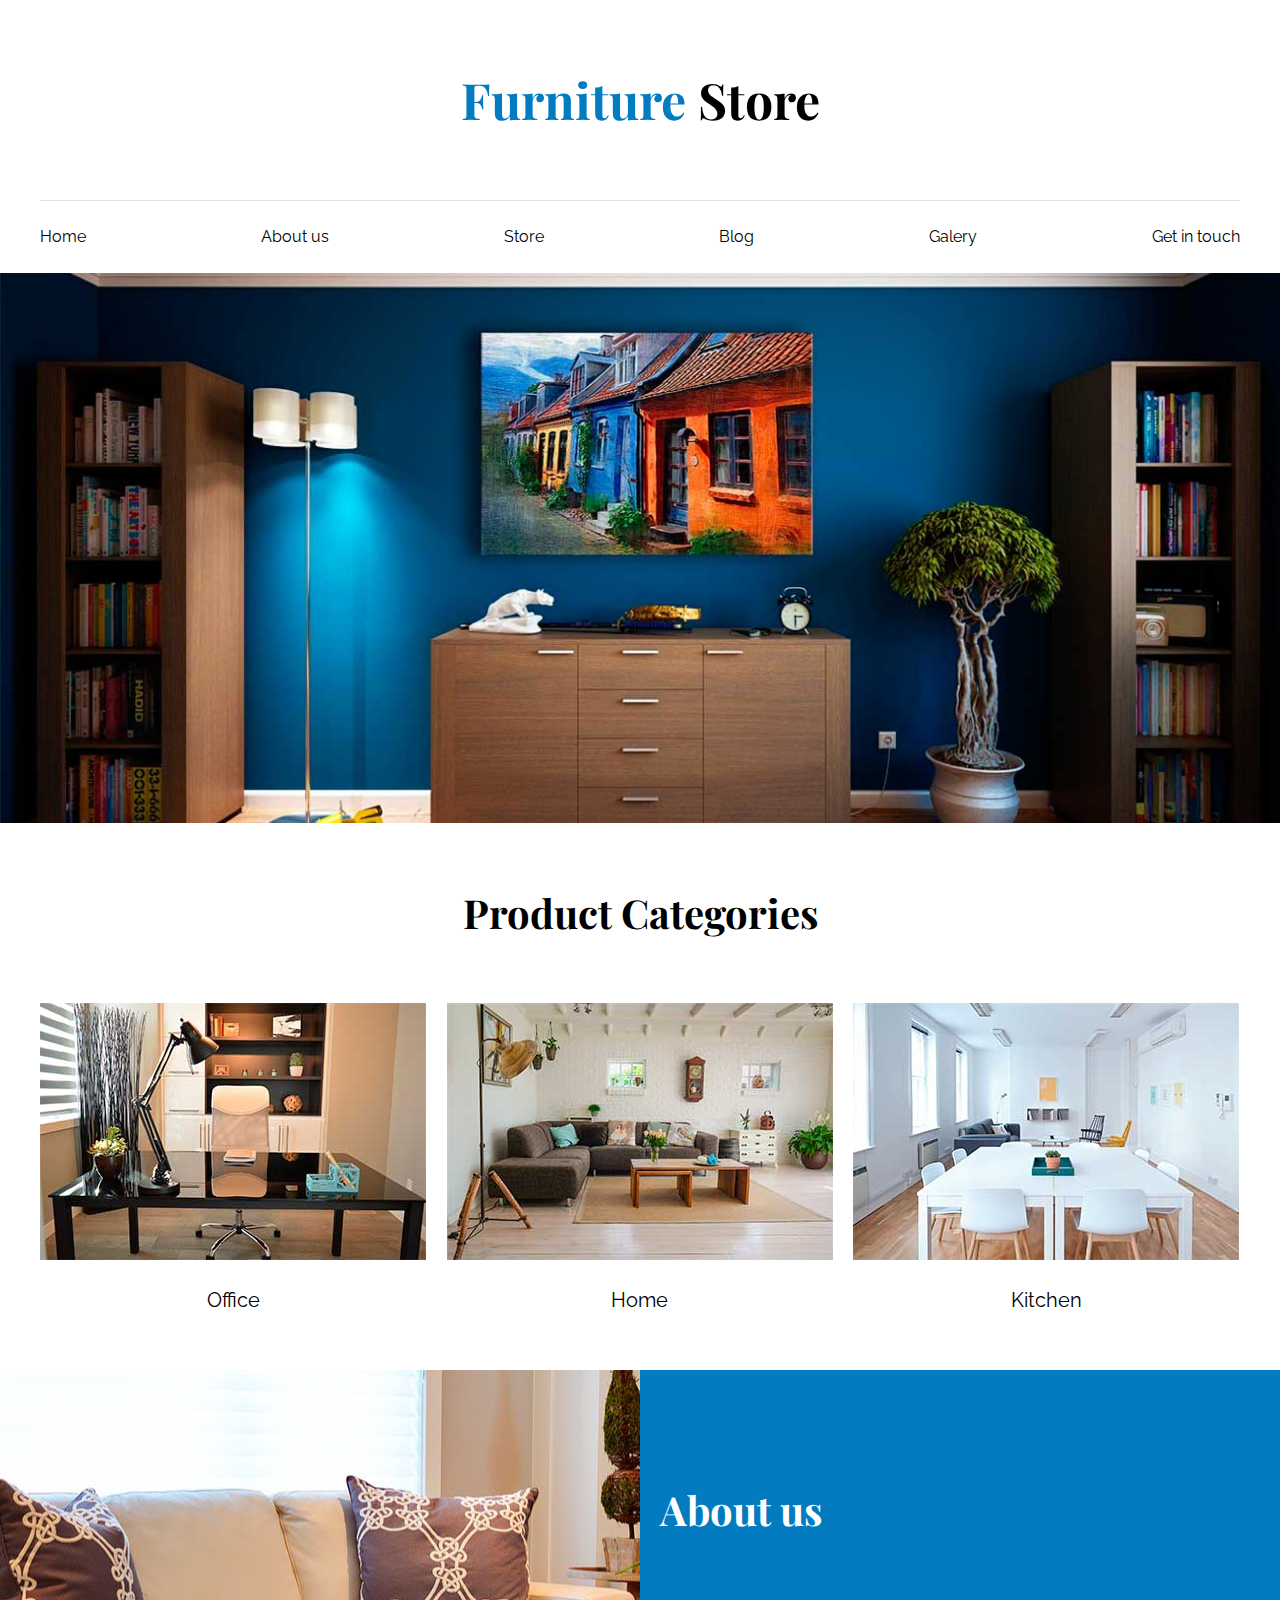
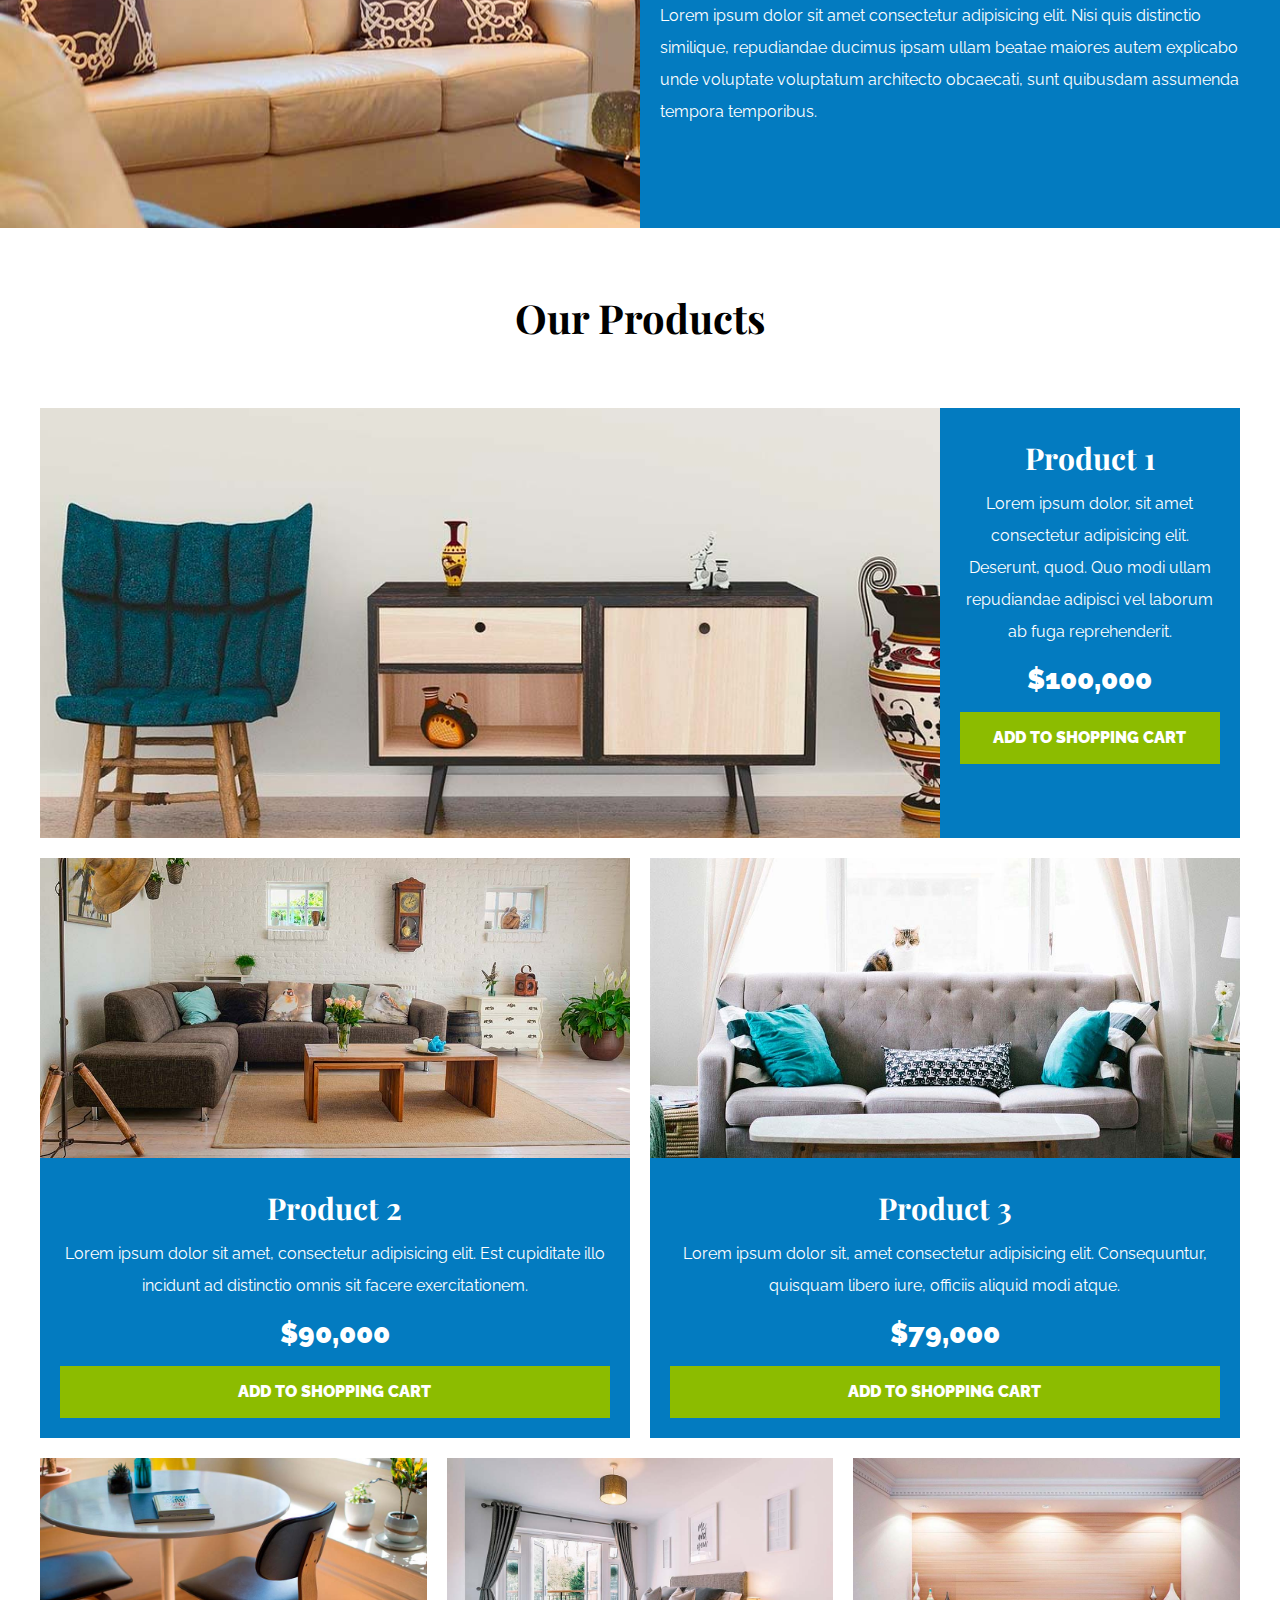
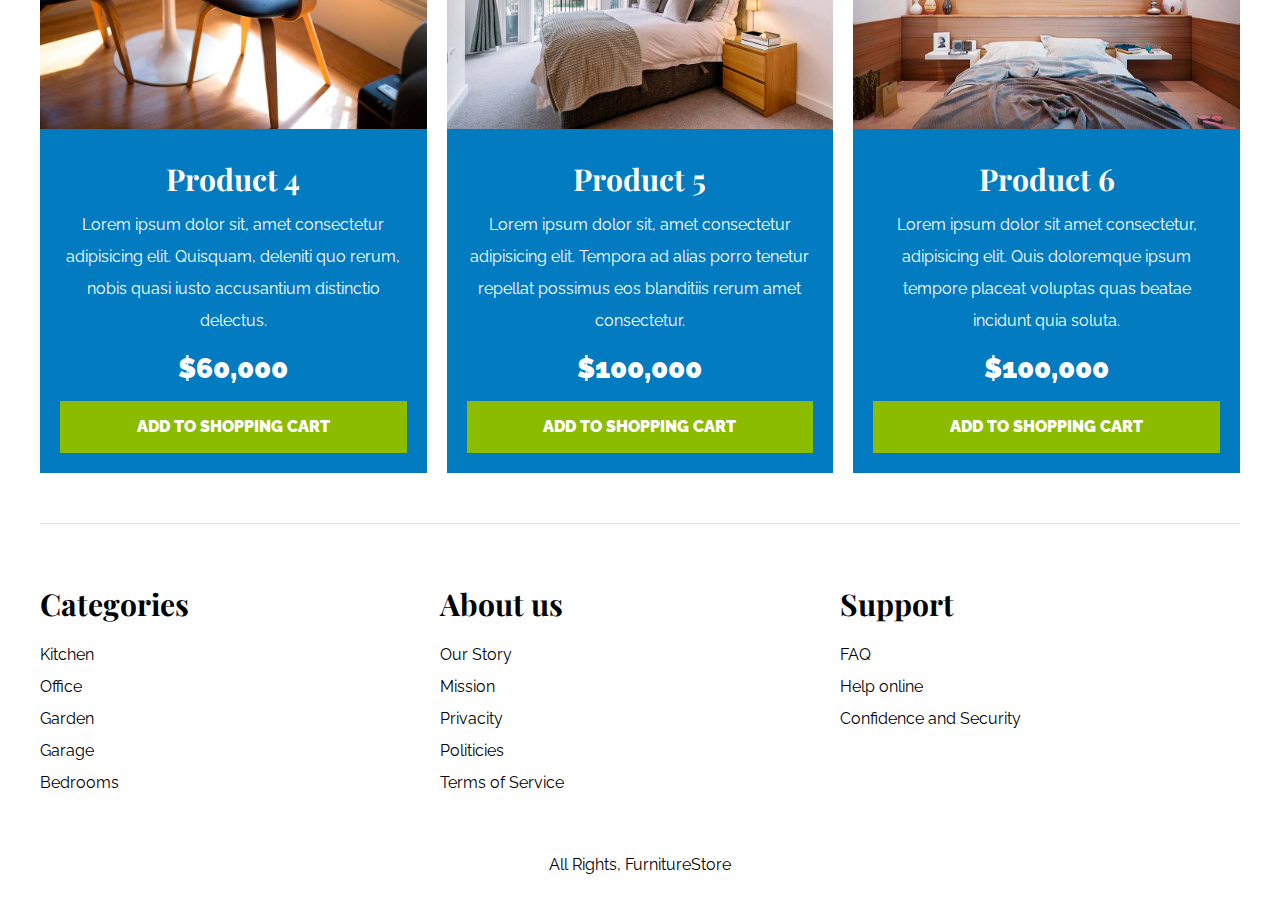
<file: index.html>
<!DOCTYPE html>
<html lang="en">

<head>
    <meta charset="UTF-8" />
    <meta name="viewport" content="width=device-width, initial-scale=1.0" />
    <link rel="preconnect" href="https://fonts.googleapis.com">
    <link rel="preconnect" href="https://fonts.gstatic.com" crossorigin>
    <link
        href="https://fonts.googleapis.com/css2?family=Playfair+Display:ital,wght@0,400..900;1,400..900&family=Raleway:ital,wght@0,100..900;1,100..900&display=swap"
        rel="stylesheet">
    <link rel="stylesheet" href="style.css">
    <title>Furniture Store - Home</title>
</head>

<body>
    <header>
        <h1 class="site-name"><span>Furniture</span> Store</h1>
    </header>

    <div class="container container-main-nav">
        <nav class="main-nav">
            <a class="link" href="index.html">Home</a>
            <a class="link" href="about_us.html">About us</a>
            <a class="link" href="store.html">Store</a>
            <a class="link" href="blog.html">Blog</a>
            <a class="link" href="galery.html">Galery</a>
            <a class="link" href="get_in_touch.html">Get in touch</a>
        </nav>
    </div>

    <div class="hero"></div>

    <section class="container categories">
        <h2 class="text-center">Product Categories</h2>
        <div class="category-list">
            <div class="category">
                <img src="img/category1.jpg" alt="office" />
                <a href="">Office</a>
            </div>
            <div class="category">
                <img src="img/category2.jpg" alt="home" />
                <a href="">Home</a>
            </div>
            <div class="category">
                <img src="img/category3.jpg" alt="kitchen" />
                <a href="">Kitchen</a>
            </div>
        </div>
    </section>

    <section class="about-us">
        <div class="container about-us-grid">
            <div class="about-us-content">
                <h2>About us</h2>
                <p>Lorem ipsum dolor sit amet consectetur adipisicing elit. Nisi quis distinctio similique, repudiandae
                    ducimus ipsam ullam beatae maiores autem explicabo unde voluptate voluptatum architecto obcaecati,
                    sunt quibusdam assumenda tempora temporibus.</p>
            </div>
        </div>
    </section>

    <main class="main-content container">
        <h2 class="text-center">Our Products</h2>
        <div class="products-list">
            <div class="product">
                <img src="img/product1.jpg" alt="product1">
                <div class="product-text">
                    <h3>Product 1</h3>
                    <p>Lorem ipsum dolor, sit amet consectetur adipisicing elit. Deserunt, quod. Quo modi ullam
                        repudiandae adipisci vel laborum ab fuga reprehenderit.</p>
                    <p class="price">$100,000</p>
                    <a class="btn" href="#">Add to Shopping Cart</a>
                </div>
            </div>
            <div class="product">
                <img src="img/product2.jpg" alt="product2">
                <div class="product-text">
                    <h3>Product 2</h3>
                    <p>Lorem ipsum dolor sit amet, consectetur adipisicing elit. Est cupiditate illo incidunt ad
                        distinctio omnis sit facere exercitationem.</p>
                    <p class="price">$90,000</p>
                    <a class="btn" href="#">Add to Shopping Cart</a>
                </div>
            </div>
            <div class="product">
                <img src="img/product3.jpg" alt="product3">
                <div class="product-text">
                    <h3>Product 3</h3>
                    <p>Lorem ipsum dolor sit, amet consectetur adipisicing elit. Consequuntur, quisquam libero iure,
                        officiis aliquid modi atque.</p>
                    <p class="price">$79,000</p>
                    <a class="btn" href="#">Add to Shopping Cart</a>
                </div>
            </div>
            <div class="product">
                <img src="img/product4.jpg" alt="product4">
                <div class="product-text">
                    <h3>Product 4</h3>
                    <p>Lorem ipsum dolor sit, amet consectetur adipisicing elit. Quisquam, deleniti quo rerum, nobis
                        quasi iusto accusantium distinctio delectus.</p>
                    <p class="price">$60,000</p>
                    <a class="btn" href="#">Add to Shopping Cart</a>
                </div>
            </div>
            <div class="product">
                <img src="img/product5.jpg" alt="product4">
                <div class="product-text">
                    <h3>Product 5</h3>
                    <p>Lorem ipsum dolor sit, amet consectetur adipisicing elit. Tempora ad alias porro tenetur repellat
                        possimus eos blanditiis rerum amet consectetur.</p>
                    <p class="price">$100,000</p>
                    <a class="btn" href="#">Add to Shopping Cart</a>
                </div>
            </div>
            <div class="product">
                <img src="img/product6.jpg" alt="product6">
                <div class="product-text">
                    <h3>Product 6</h3>
                    <p>Lorem ipsum dolor sit amet consectetur, adipisicing elit. Quis doloremque ipsum tempore placeat
                        voluptas quas beatae incidunt quia soluta.</p>
                    <p class="price">$100,000</p>
                    <a class="btn" href="#">Add to Shopping Cart</a>
                </div>
            </div>
        </div>
    </main>

    <footer class="site-footer container">
        <div class="grid-footer container">
            <div>
                <h3>Categories</h3>
                <nav class="footer-menu">
                    <a href="#">Kitchen</a>
                    <a href="#">Office</a>
                    <a href="#">Garden</a>
                    <a href="#">Garage</a>
                    <a href="#">Bedrooms</a>
                </nav>
            </div>
            <div>
                <h3>About us</h3>
                <nav class="footer-menu">
                    <a href="#">Our Story</a>
                    <a href="#">Mission</a>
                    <a href="#">Privacity</a>
                    <a href="#">Politicies</a>
                    <a href="#">Terms of Service</a>
                </nav>
            </div>
            <div>
                <h3>Support</h3>
                <nav class="footer-menu">
                    <a href="#">FAQ</a>
                    <a href="#">Help online</a>
                    <a href="#">Confidence and Security</a>
                </nav>
            </div>
        </div>

        <p class="copyright">All Rights, FurnitureStore</p>
    </footer>

</body>

</html>
</file>
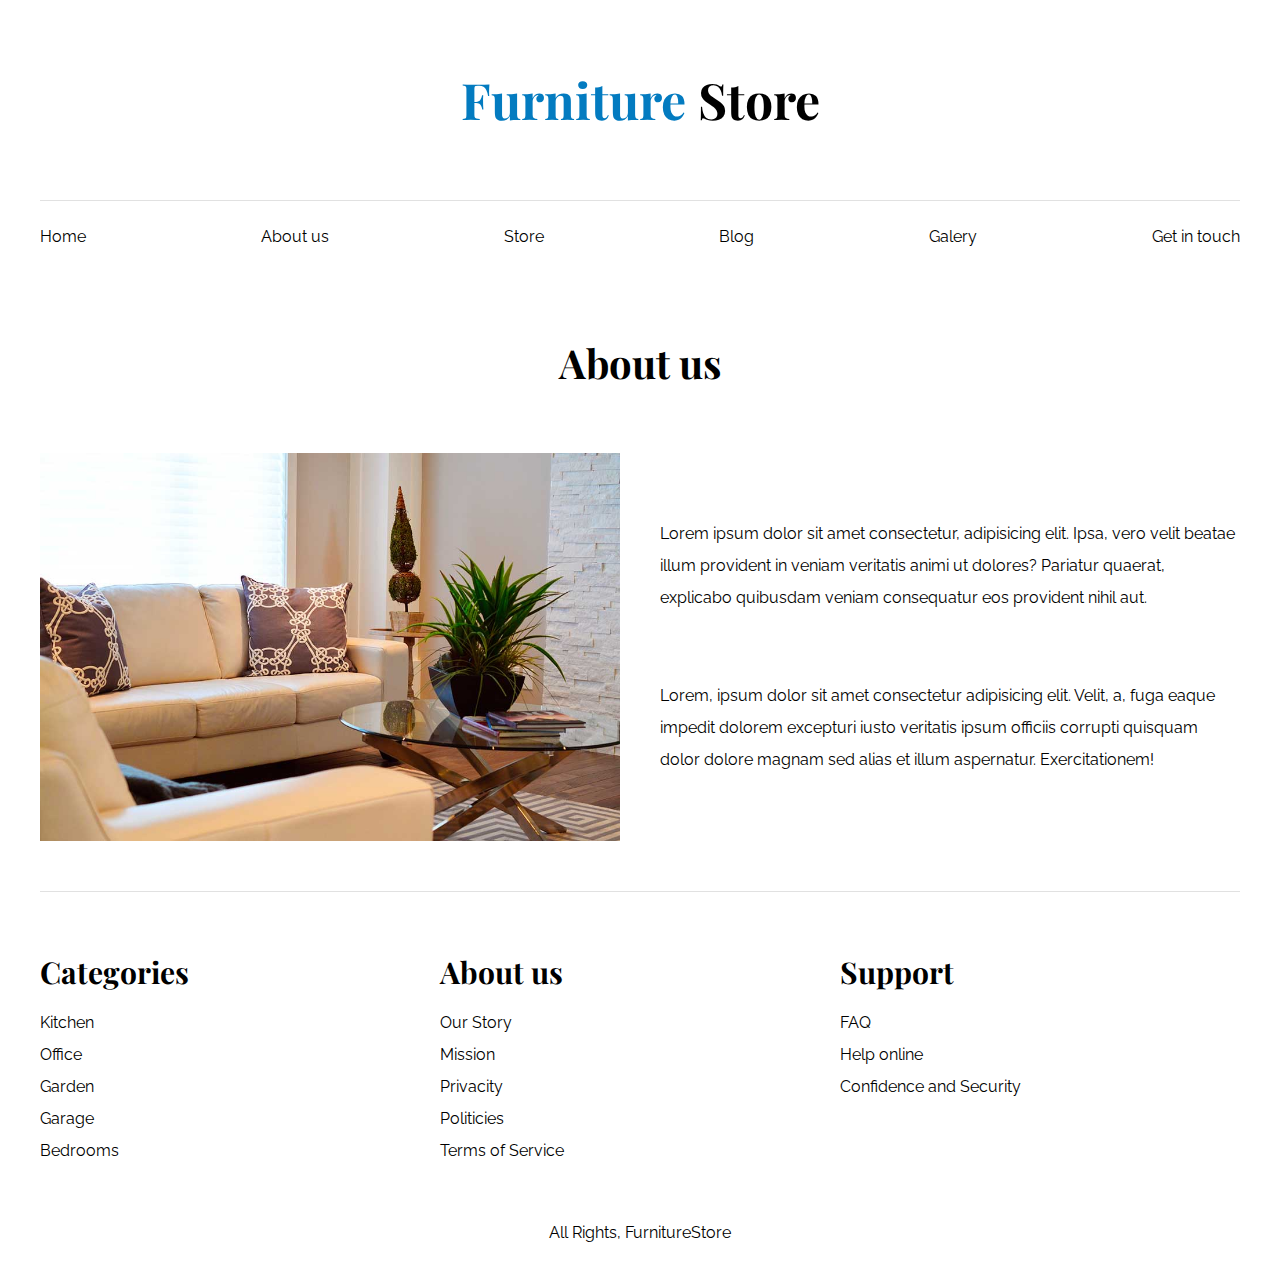
<file: about_us.html>
<!DOCTYPE html>
<html lang="en">

<head>
    <meta charset="UTF-8" />
    <meta name="viewport" content="width=device-width, initial-scale=1.0" />
    <link rel="preconnect" href="https://fonts.googleapis.com">
    <link rel="preconnect" href="https://fonts.gstatic.com" crossorigin>
    <link
        href="https://fonts.googleapis.com/css2?family=Playfair+Display:ital,wght@0,400..900;1,400..900&family=Raleway:ital,wght@0,100..900;1,100..900&display=swap"
        rel="stylesheet">
    <link rel="stylesheet" href="style.css">
    <title>Furniture Store - About Us</title>
</head>

<body>
    <header>
        <h1 class="site-name"><span>Furniture</span> Store</h1>
    </header>

    <div class="container container-main-nav">
        <nav class="main-nav">
            <a class="link" href="index.html">Home</a>
            <a class="link" href="about_us.html">About us</a>
            <a class="link" href="store.html">Store</a>
            <a class="link" href="blog.html">Blog</a>
            <a class="link" href="galery.html">Galery</a>
            <a class="link" href="get_in_touch.html">Get in touch</a>
        </nav>
    </div>

    <main class="main-content container">
        <h2 class="text-center">About us</h2>
        <div class="content-about-us">
            <div class="image">
                <img src="img/about_us.jpg" alt="About us" />
            </div>
            <div class="info-about-us">
                <p>Lorem ipsum dolor sit amet consectetur, adipisicing elit. Ipsa, vero velit beatae illum provident in
                    veniam veritatis animi ut dolores? Pariatur quaerat, explicabo quibusdam veniam consequatur eos
                    provident nihil aut.</p>
                <p>Lorem, ipsum dolor sit amet consectetur adipisicing elit. Velit, a, fuga eaque impedit dolorem
                    excepturi
                    iusto veritatis ipsum officiis corrupti quisquam dolor dolore magnam sed alias et illum aspernatur.
                    Exercitationem!</p>
            </div>
        </div>
    </main>

    <footer class="site-footer container">
        <div class="grid-footer container">
            <div>
                <h3>Categories</h3>
                <nav class="footer-menu">
                    <a href="#">Kitchen</a>
                    <a href="#">Office</a>
                    <a href="#">Garden</a>
                    <a href="#">Garage</a>
                    <a href="#">Bedrooms</a>
                </nav>
            </div>
            <div>
                <h3>About us</h3>
                <nav class="footer-menu">
                    <a href="#">Our Story</a>
                    <a href="#">Mission</a>
                    <a href="#">Privacity</a>
                    <a href="#">Politicies</a>
                    <a href="#">Terms of Service</a>
                </nav>
            </div>
            <div>
                <h3>Support</h3>
                <nav class="footer-menu">
                    <a href="#">FAQ</a>
                    <a href="#">Help online</a>
                    <a href="#">Confidence and Security</a>
                </nav>
            </div>
        </div>

        <p class="copyright">All Rights, FurnitureStore</p>
    </footer>

</body>

</html>
</file>
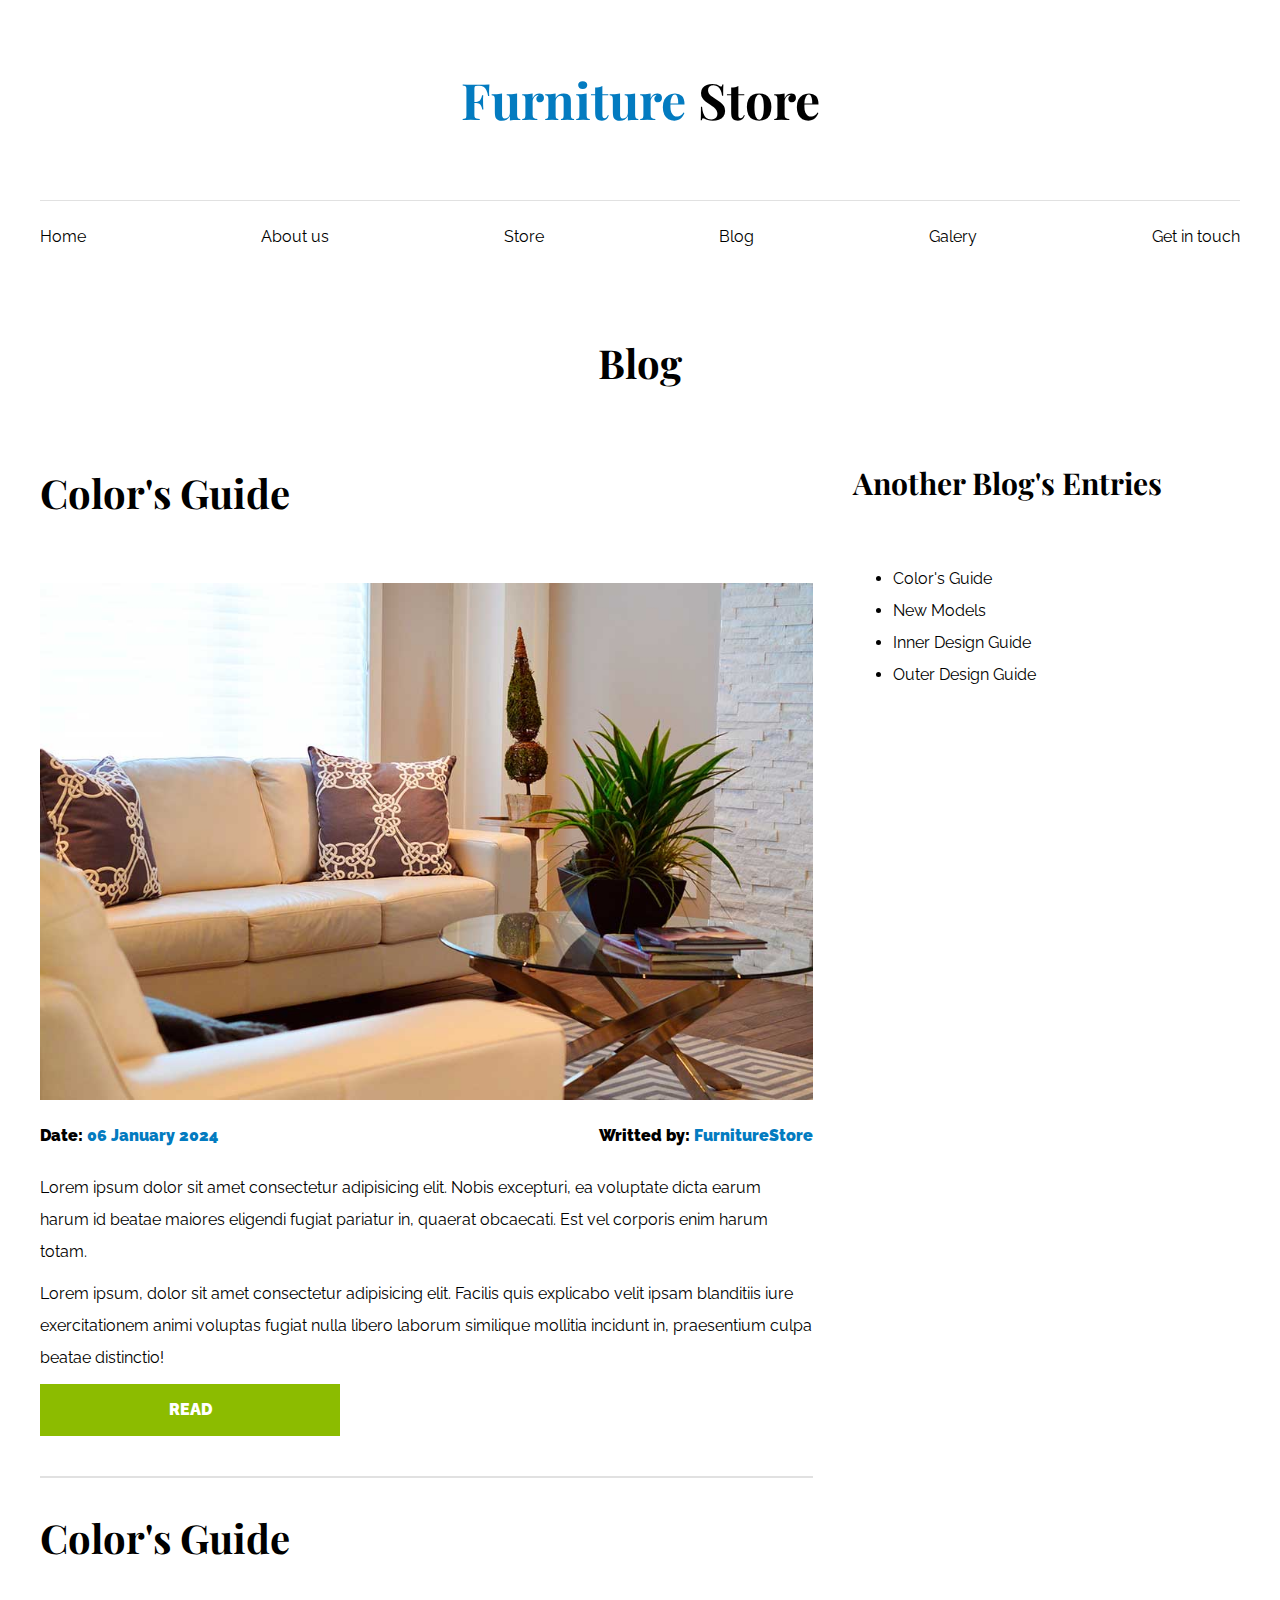
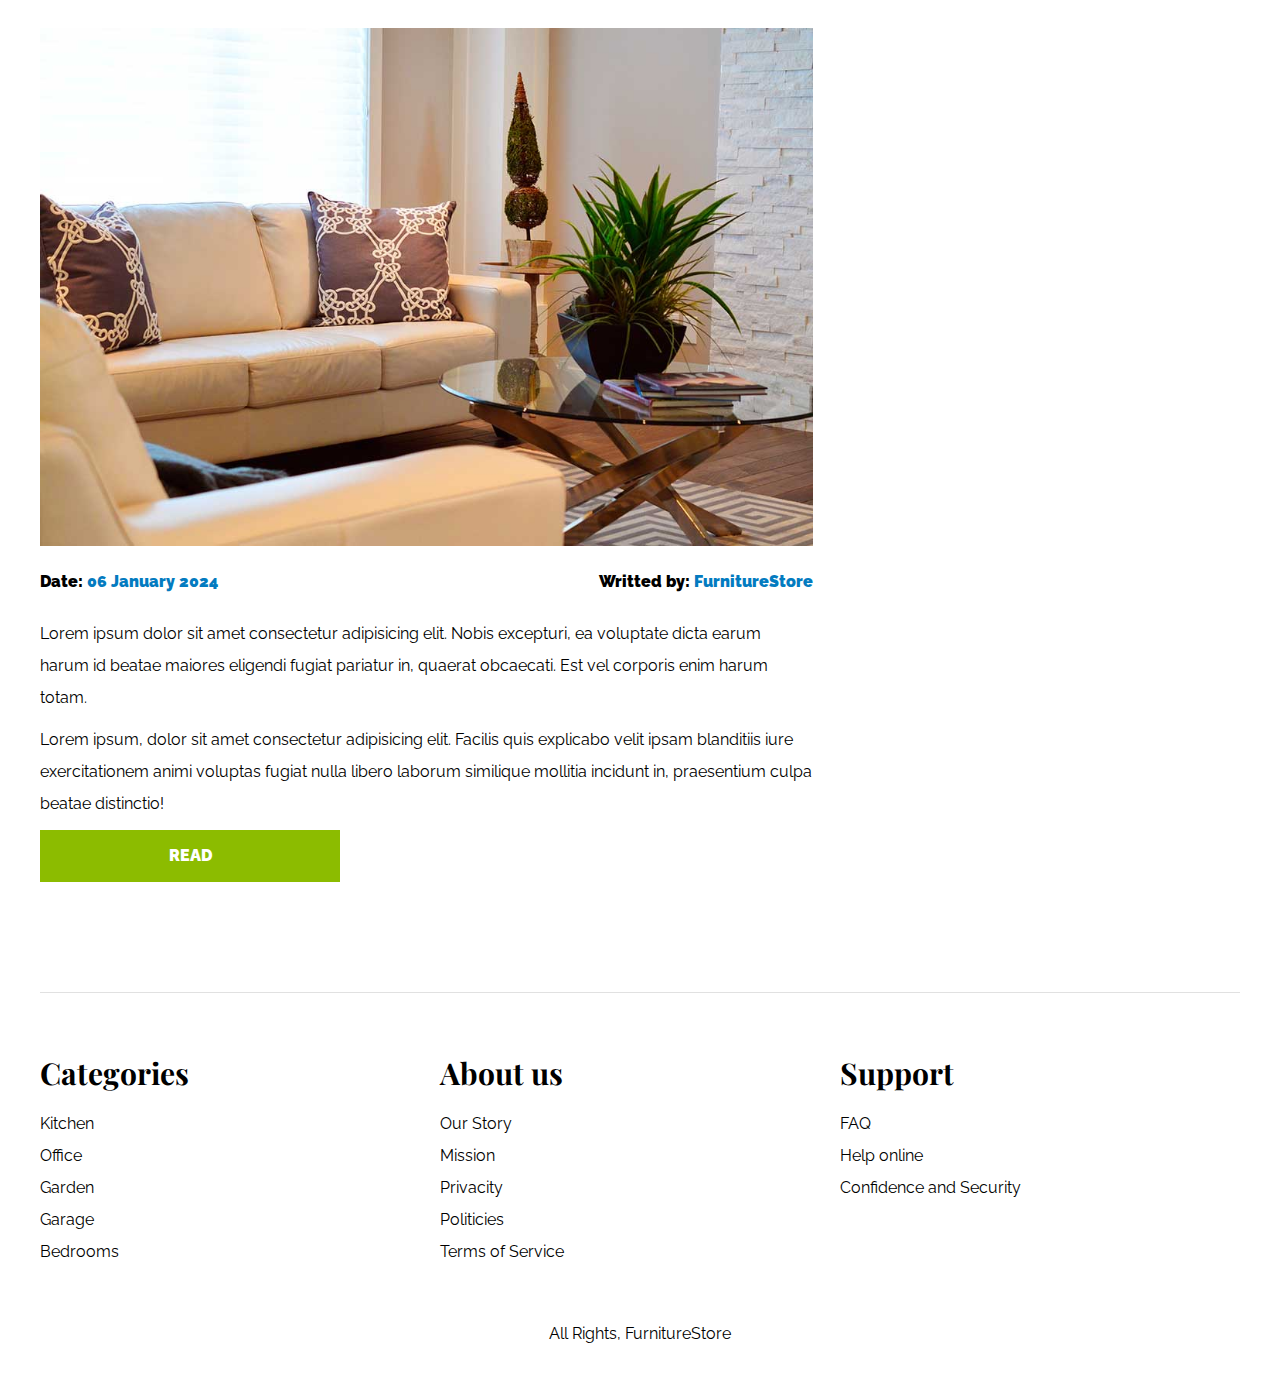
<file: blog.html>
<!DOCTYPE html>
<html lang="en">

<head>
    <meta charset="UTF-8" />
    <meta name="viewport" content="width=device-width, initial-scale=1.0" />
    <link rel="preconnect" href="https://fonts.googleapis.com">
    <link rel="preconnect" href="https://fonts.gstatic.com" crossorigin>
    <link
        href="https://fonts.googleapis.com/css2?family=Playfair+Display:ital,wght@0,400..900;1,400..900&family=Raleway:ital,wght@0,100..900;1,100..900&display=swap"
        rel="stylesheet">
    <link rel="stylesheet" href="style.css">
    <title>Furniture Store - Blog</title>
</head>

<body>
    <header>
        <h1 class="site-name"><span>Furniture</span> Store</h1>
    </header>

    <div class="container container-main-nav">
        <nav class="main-nav">
            <a class="link" href="index.html">Home</a>
            <a class="link" href="about_us.html">About us</a>
            <a class="link" href="store.html">Store</a>
            <a class="link" href="blog.html">Blog</a>
            <a class="link" href="galery.html">Galery</a>
            <a class="link" href="get_in_touch.html">Get in touch</a>
        </nav>
    </div>

    <main class="main-content container">
        <h2 class="text-center">Blog</h2>
        <section class="blog-container">
            <div class="blog">
                <article class="entry">
                    <h2>Color's Guide</h2>
                    <div class="image">
                        <img src="img/about_us.jpg" alt="Blog image" />
                    </div>
                    <div class="meta-entry">
                        <p>Date: <span>06 January 2024</span></p>
                        <p>Writted by: <span>FurnitureStore</span></p>
                    </div>
                    <div class="blog-entry">
                        <p>Lorem ipsum dolor sit amet consectetur adipisicing elit. Nobis excepturi, ea voluptate dicta
                            earum harum id beatae maiores eligendi fugiat pariatur in, quaerat obcaecati. Est vel
                            corporis enim harum totam.</p>
                        <p>Lorem ipsum, dolor sit amet consectetur adipisicing elit. Facilis quis explicabo velit ipsam
                            blanditiis iure exercitationem animi voluptas fugiat nulla libero laborum similique mollitia
                            incidunt in, praesentium culpa beatae distinctio!</p>
                    </div>
                    <a href="entry.html" class="btn text-center max-width-30">Read</a>
                </article>
                <article class="entry">
                    <h2>Color's Guide</h2>
                    <div class="image">
                        <img src="img/about_us.jpg" alt="Blog image" />
                    </div>
                    <div class="meta-entry">
                        <p>Date: <span>06 January 2024</span></p>
                        <p>Writted by: <span>FurnitureStore</span></p>
                    </div>
                    <div class="blog-entry">
                        <p>Lorem ipsum dolor sit amet consectetur adipisicing elit. Nobis excepturi, ea voluptate dicta
                            earum harum id beatae maiores eligendi fugiat pariatur in, quaerat obcaecati. Est vel
                            corporis enim harum totam.</p>
                        <p>Lorem ipsum, dolor sit amet consectetur adipisicing elit. Facilis quis explicabo velit ipsam
                            blanditiis iure exercitationem animi voluptas fugiat nulla libero laborum similique mollitia
                            incidunt in, praesentium culpa beatae distinctio!</p>
                    </div>
                    <a href="entry.html" class="btn text-center max-width-30">Read</a>
                </article>
            </div>

            <aside>
                <h3>Another Blog's Entries</h3>
                <ul>
                    <li><a href="entry.html">Color's Guide</a></li>
                    <li><a href="entry.html">New Models</a></li>
                    <li><a href="entry.html">Inner Design Guide</a></li>
                    <li><a href="entry.html">Outer Design Guide</a></li>
                </ul>
            </aside>
        </section>
    </main>

    <footer class="site-footer container">
        <div class="grid-footer container">
            <div>
                <h3>Categories</h3>
                <nav class="footer-menu">
                    <a href="#">Kitchen</a>
                    <a href="#">Office</a>
                    <a href="#">Garden</a>
                    <a href="#">Garage</a>
                    <a href="#">Bedrooms</a>
                </nav>
            </div>
            <div>
                <h3>About us</h3>
                <nav class="footer-menu">
                    <a href="#">Our Story</a>
                    <a href="#">Mission</a>
                    <a href="#">Privacity</a>
                    <a href="#">Politicies</a>
                    <a href="#">Terms of Service</a>
                </nav>
            </div>
            <div>
                <h3>Support</h3>
                <nav class="footer-menu">
                    <a href="#">FAQ</a>
                    <a href="#">Help online</a>
                    <a href="#">Confidence and Security</a>
                </nav>
            </div>
        </div>

        <p class="copyright">All Rights, FurnitureStore</p>
    </footer>

</body>

</html>
</file>
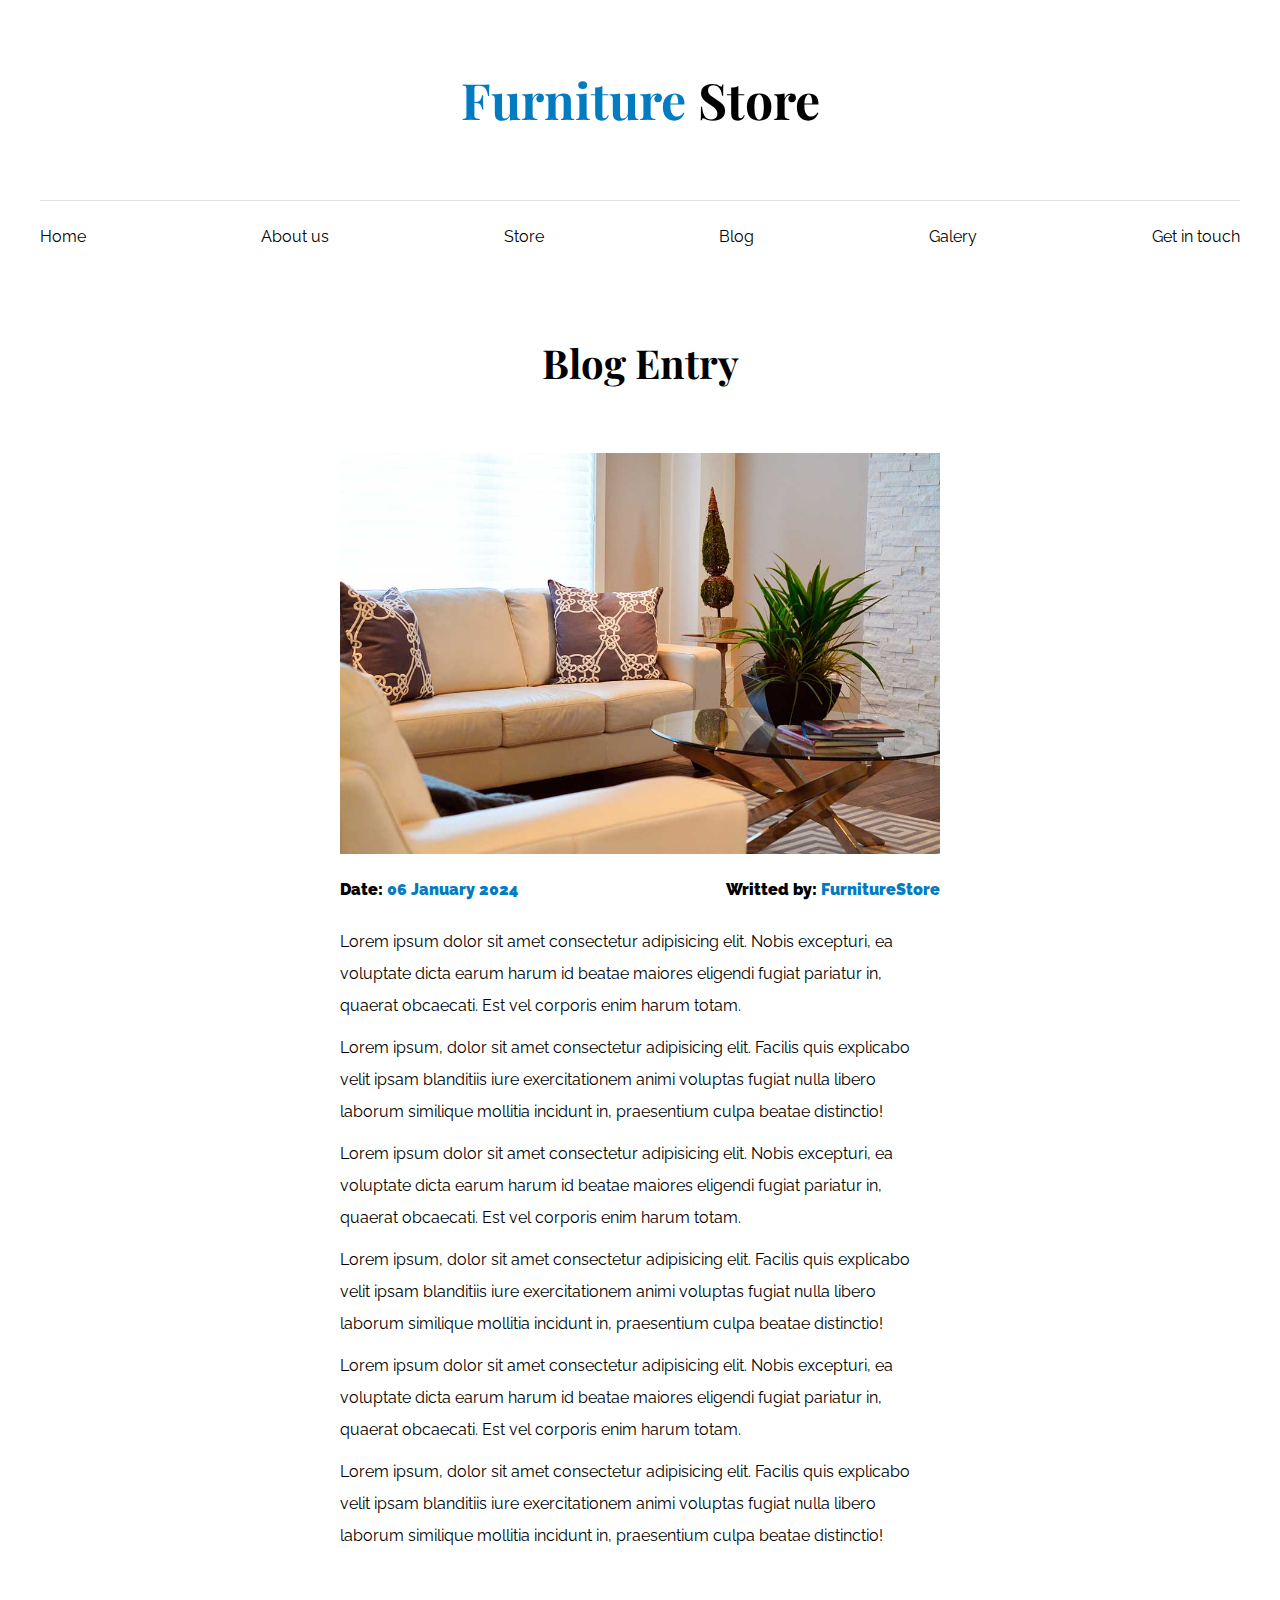
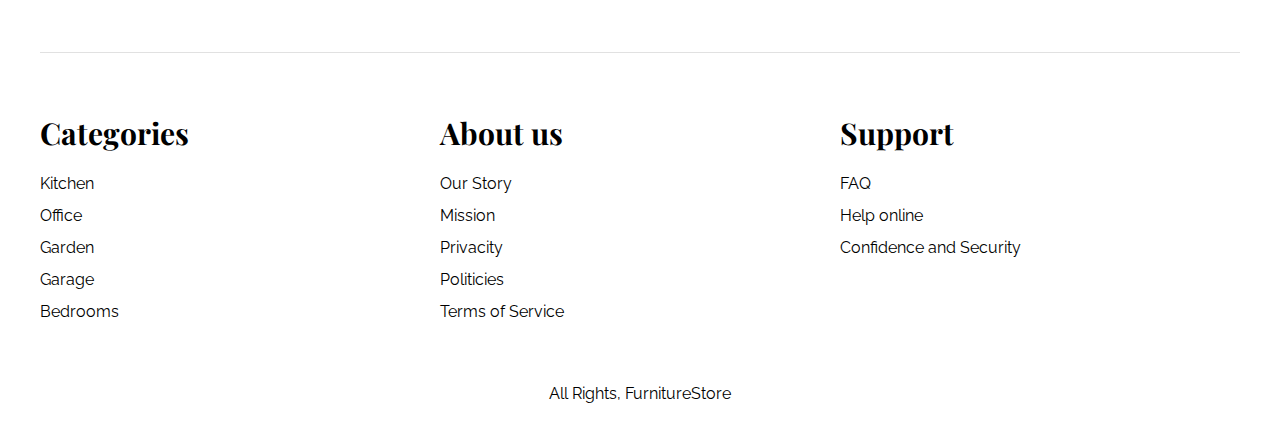
<file: entry.html>
<!DOCTYPE html>
<html lang="en">

<head>
    <meta charset="UTF-8" />
    <meta name="viewport" content="width=device-width, initial-scale=1.0" />
    <link rel="preconnect" href="https://fonts.googleapis.com">
    <link rel="preconnect" href="https://fonts.gstatic.com" crossorigin>
    <link
        href="https://fonts.googleapis.com/css2?family=Playfair+Display:ital,wght@0,400..900;1,400..900&family=Raleway:ital,wght@0,100..900;1,100..900&display=swap"
        rel="stylesheet">
    <link rel="stylesheet" href="style.css">
    <title>Furniture Store - Blog Entry</title>
</head>

<body>
    <header>
        <h1 class="site-name"><span>Furniture</span> Store</h1>
    </header>

    <div class="container container-main-nav">
        <nav class="main-nav">
            <a class="link" href="index.html">Home</a>
            <a class="link" href="about_us.html">About us</a>
            <a class="link" href="store.html">Store</a>
            <a class="link" href="blog.html">Blog</a>
            <a class="link" href="galery.html">Galery</a>
            <a class="link" href="get_in_touch.html">Get in touch</a>
        </nav>
    </div>

    <main class="main-content container">
        <h2 class="text-center">Blog Entry</h2>
        <article class="entry entry-blog-content">
            <div class="image">
                <img src="img/about_us.jpg" alt="Blog image" />
            </div>
            <div class="meta-entry">
                <p>Date: <span>06 January 2024</span></p>
                <p>Writted by: <span>FurnitureStore</span></p>
            </div>
            <div class="blog-entry">
                <p>Lorem ipsum dolor sit amet consectetur adipisicing elit. Nobis excepturi, ea voluptate dicta
                    earum harum id beatae maiores eligendi fugiat pariatur in, quaerat obcaecati. Est vel
                    corporis enim harum totam.</p>
                <p>Lorem ipsum, dolor sit amet consectetur adipisicing elit. Facilis quis explicabo velit ipsam
                    blanditiis iure exercitationem animi voluptas fugiat nulla libero laborum similique mollitia
                    incidunt in, praesentium culpa beatae distinctio!</p>
                <p>Lorem ipsum dolor sit amet consectetur adipisicing elit. Nobis excepturi, ea voluptate dicta
                    earum harum id beatae maiores eligendi fugiat pariatur in, quaerat obcaecati. Est vel
                    corporis enim harum totam.</p>
                <p>Lorem ipsum, dolor sit amet consectetur adipisicing elit. Facilis quis explicabo velit ipsam
                    blanditiis iure exercitationem animi voluptas fugiat nulla libero laborum similique mollitia
                    incidunt in, praesentium culpa beatae distinctio!</p>
                <p>Lorem ipsum dolor sit amet consectetur adipisicing elit. Nobis excepturi, ea voluptate dicta
                    earum harum id beatae maiores eligendi fugiat pariatur in, quaerat obcaecati. Est vel
                    corporis enim harum totam.</p>
                <p>Lorem ipsum, dolor sit amet consectetur adipisicing elit. Facilis quis explicabo velit ipsam
                    blanditiis iure exercitationem animi voluptas fugiat nulla libero laborum similique mollitia
                    incidunt in, praesentium culpa beatae distinctio!</p>
            </div>
        </article>
    </main>

    <footer class="site-footer container">
        <div class="grid-footer container">
            <div>
                <h3>Categories</h3>
                <nav class="footer-menu">
                    <a href="#">Kitchen</a>
                    <a href="#">Office</a>
                    <a href="#">Garden</a>
                    <a href="#">Garage</a>
                    <a href="#">Bedrooms</a>
                </nav>
            </div>
            <div>
                <h3>About us</h3>
                <nav class="footer-menu">
                    <a href="#">Our Story</a>
                    <a href="#">Mission</a>
                    <a href="#">Privacity</a>
                    <a href="#">Politicies</a>
                    <a href="#">Terms of Service</a>
                </nav>
            </div>
            <div>
                <h3>Support</h3>
                <nav class="footer-menu">
                    <a href="#">FAQ</a>
                    <a href="#">Help online</a>
                    <a href="#">Confidence and Security</a>
                </nav>
            </div>
        </div>

        <p class="copyright">All Rights, FurnitureStore</p>
    </footer>

</body>

</html>
</file>
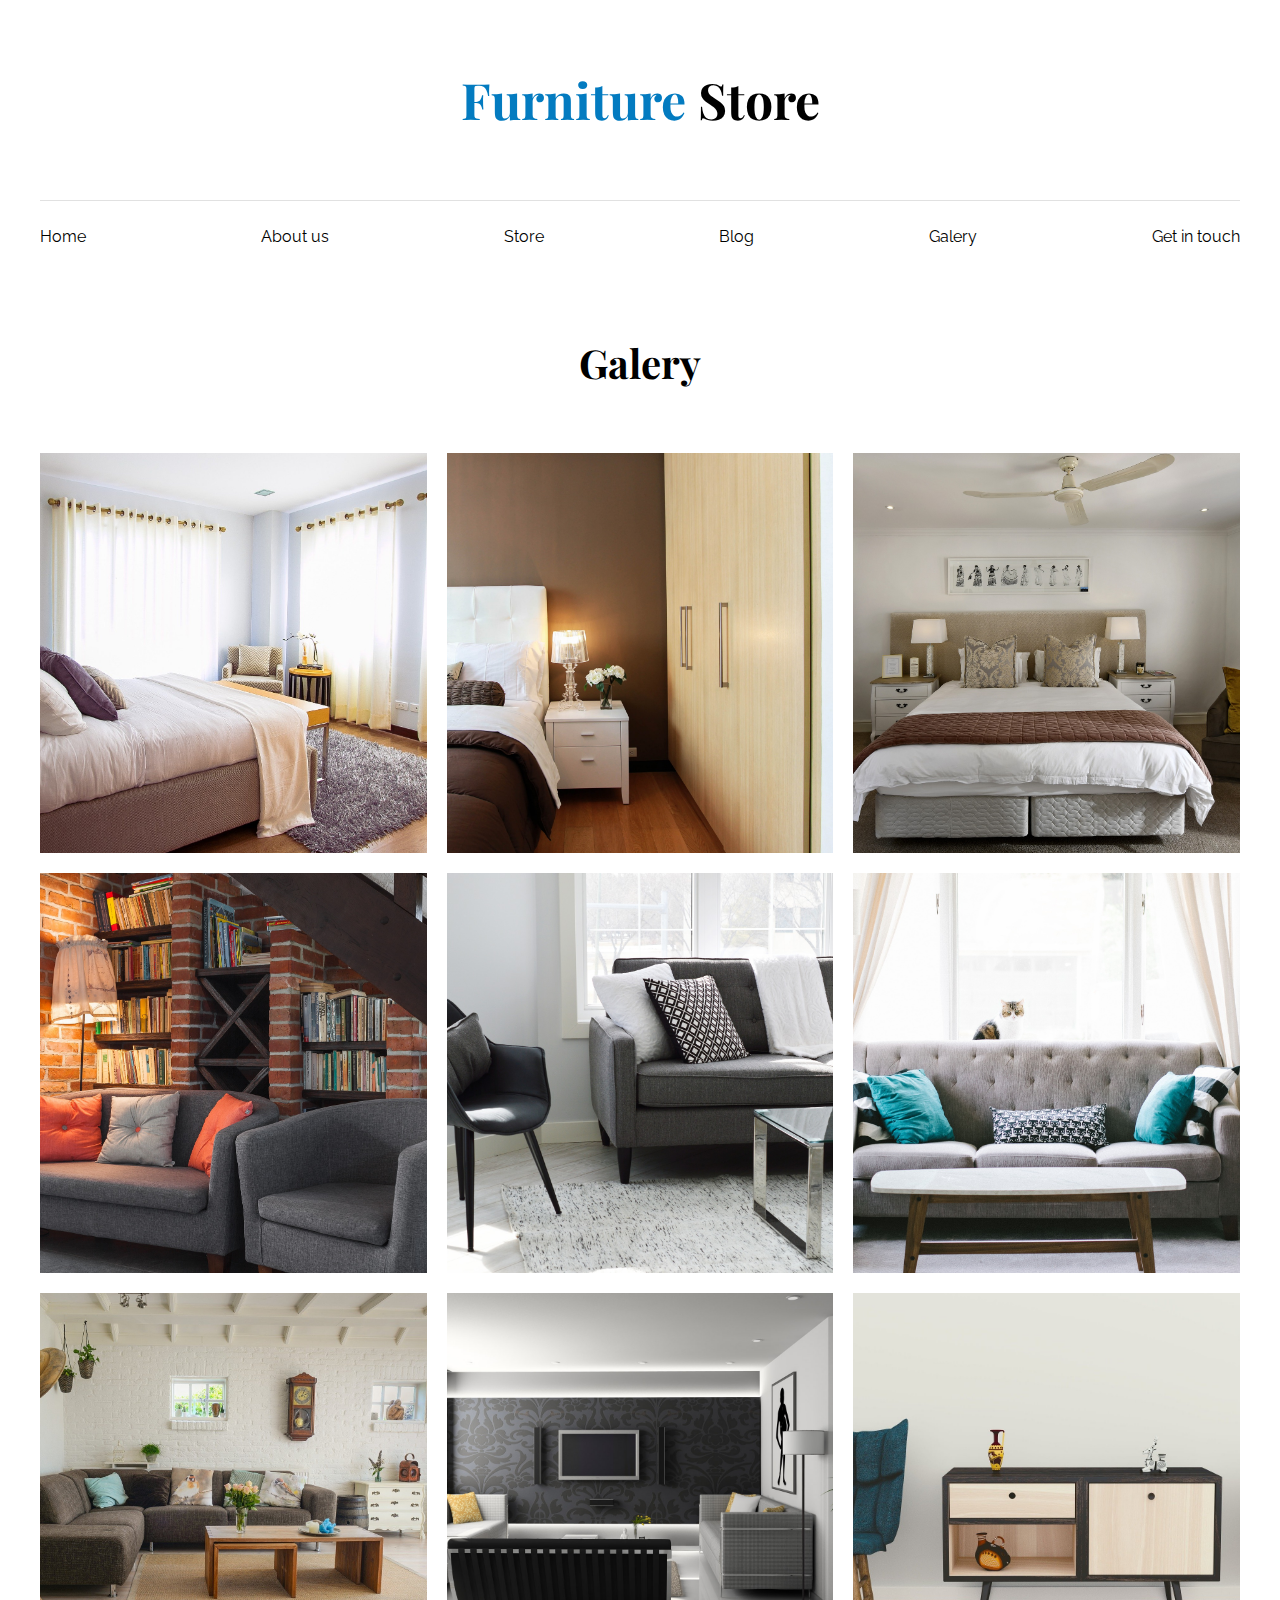
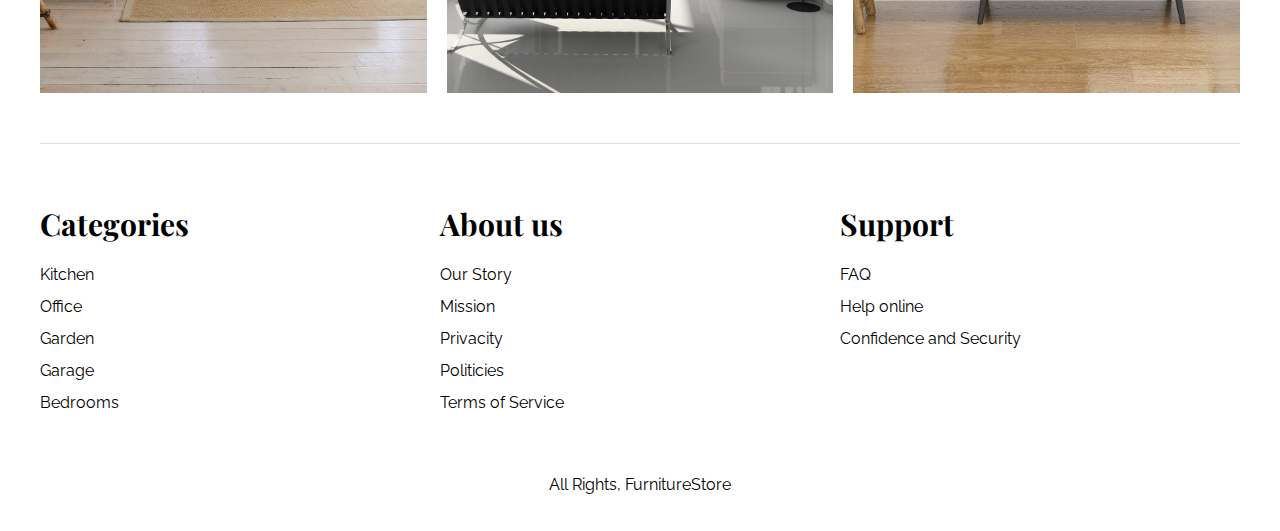
<file: galery.html>
<!DOCTYPE html>
<html lang="en">

<head>
    <meta charset="UTF-8" />
    <meta name="viewport" content="width=device-width, initial-scale=1.0" />
    <link rel="preconnect" href="https://fonts.googleapis.com">
    <link rel="preconnect" href="https://fonts.gstatic.com" crossorigin>
    <link
        href="https://fonts.googleapis.com/css2?family=Playfair+Display:ital,wght@0,400..900;1,400..900&family=Raleway:ital,wght@0,100..900;1,100..900&display=swap"
        rel="stylesheet">
    <link rel="stylesheet" href="style.css">
    <title>Furniture Store - Galery</title>
</head>

<body>
    <header>
        <h1 class="site-name"><span>Furniture</span> Store</h1>
    </header>

    <div class="container container-main-nav">
        <nav class="main-nav">
            <a class="link" href="index.html">Home</a>
            <a class="link" href="about_us.html">About us</a>
            <a class="link" href="store.html">Store</a>
            <a class="link" href="blog.html">Blog</a>
            <a class="link" href="galery.html">Galery</a>
            <a class="link" href="get_in_touch.html">Get in touch</a>
        </nav>
    </div>

    <main class="main-content container">
        <h2 class="text-center">Galery</h2>

        <ul class="galery">
            <li>
                <a href="img/galery1.jpg">
                    <img src="img/galery1.jpg" alt="galery1">
                </a>
            </li>
            <li>
                <a href="img/galery2.jpg">
                    <img src="img/galery2.jpg" alt="galery2">
                </a>
            </li>
            <li>
                <a href="img/galery3.jpg">
                    <img src="img/galery3.jpg" alt="galery3">
                </a>
            </li>
            <li>
                <a href="img/galery4.jpg">
                    <img src="img/galery4.jpg" alt="galery4">
                </a>
            </li>
            <li>
                <a href="img/galery5.jpg">
                    <img src="img/galery5.jpg" alt="galery5">
                </a>
            </li>
            <li>
                <a href="img/galery6.jpg">
                    <img src="img/galery6.jpg" alt="galery6">
                </a>
            </li>
            <li>
                <a href="img/galery7.jpg">
                    <img src="img/galery7.jpg" alt="galery7">
                </a>
            </li>
            <li>
                <a href="img/galery8.jpg">
                    <img src="img/galery8.jpg" alt="galery8">
                </a>
            </li>
            <li>
                <a href="img/galery9.jpg">
                    <img src="img/galery9.jpg" alt="galery9">
                </a>
            </li>
        </ul>
    </main>

    <footer class="site-footer container">
        <div class="grid-footer container">
            <div>
                <h3>Categories</h3>
                <nav class="footer-menu">
                    <a href="#">Kitchen</a>
                    <a href="#">Office</a>
                    <a href="#">Garden</a>
                    <a href="#">Garage</a>
                    <a href="#">Bedrooms</a>
                </nav>
            </div>
            <div>
                <h3>About us</h3>
                <nav class="footer-menu">
                    <a href="#">Our Story</a>
                    <a href="#">Mission</a>
                    <a href="#">Privacity</a>
                    <a href="#">Politicies</a>
                    <a href="#">Terms of Service</a>
                </nav>
            </div>
            <div>
                <h3>Support</h3>
                <nav class="footer-menu">
                    <a href="#">FAQ</a>
                    <a href="#">Help online</a>
                    <a href="#">Confidence and Security</a>
                </nav>
            </div>
        </div>

        <p class="copyright">All Rights, FurnitureStore</p>
    </footer>

</body>

</html>
</file>
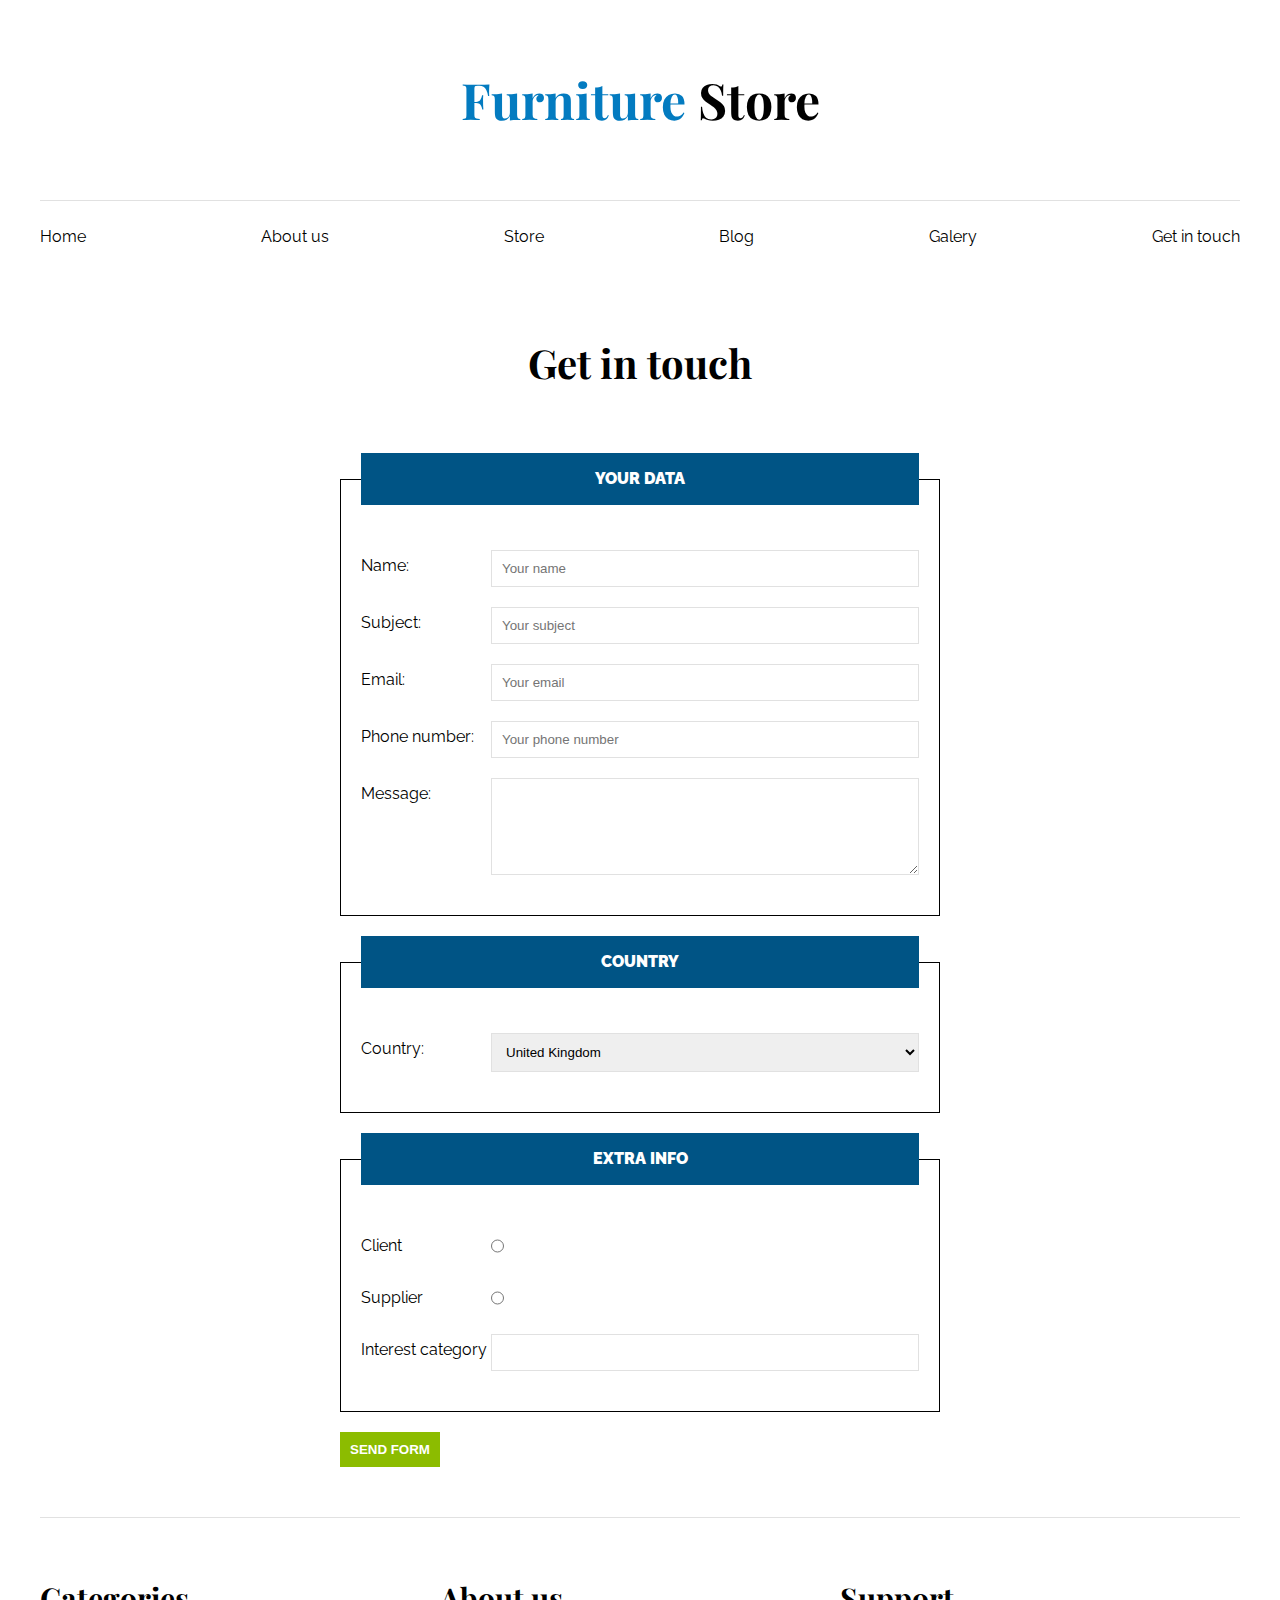
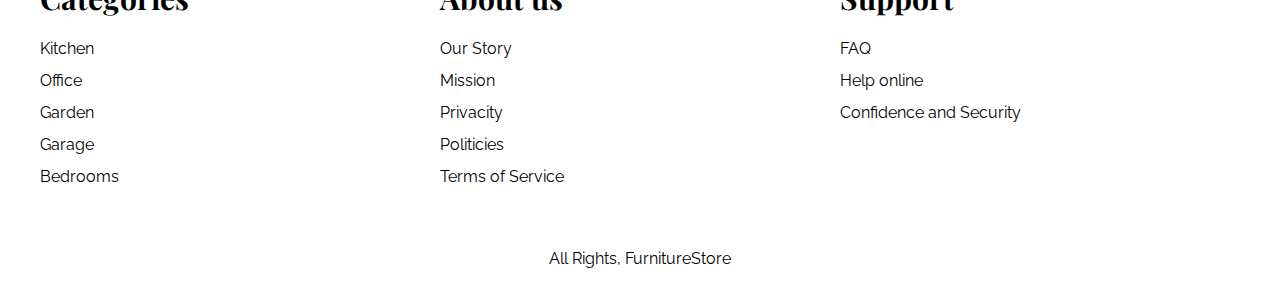
<file: get_in_touch.html>
<!DOCTYPE html>
<html lang="en">

<head>
    <meta charset="UTF-8" />
    <meta name="viewport" content="width=device-width, initial-scale=1.0" />
    <link rel="preconnect" href="https://fonts.googleapis.com" />
    <link rel="preconnect" href="https://fonts.gstatic.com" crossorigin />
    <link
        href="https://fonts.googleapis.com/css2?family=Playfair+Display:ital,wght@0,400..900;1,400..900&family=Raleway:ital,wght@0,100..900;1,100..900&display=swap"
        rel="stylesheet" />
    <link rel="stylesheet" href="style.css" />
    <title>Furniture Store - Get in touch</title>
</head>

<body>
    <header>
        <h1 class="site-name"><span>Furniture</span> Store</h1>
    </header>

    <div class="container container-main-nav">
        <nav class="main-nav">
            <a class="link" href="index.html">Home</a>
            <a class="link" href="about_us.html">About us</a>
            <a class="link" href="store.html">Store</a>
            <a class="link" href="blog.html">Blog</a>
            <a class="link" href="galery.html">Galery</a>
            <a class="link" href="get_in_touch.html">Get in touch</a>
        </nav>
    </div>

    <main class="main-content container">
        <h2 class="text-center">Get in touch</h2>

        <form class="form">
            <fieldset>
                <legend>Your data</legend>

                <div class="field">
                    <label for="name">Name:</label>
                    <input id="name" type="text" placeholder="Your name" required />
                </div>

                <div class="field">
                    <label for="subject">Subject:</label>
                    <input id="subject" type="text" placeholder="Your subject" required />
                </div>

                <div class="field">
                    <label for="email">Email:</label>
                    <input id="email" type="email" placeholder="Your email" required />
                </div>

                <div class="field">
                    <label for="tel">Phone number:</label>
                    <input id="tel" type="tel" placeholder="Your phone number" required />
                </div>

                <div class="field">
                    <label for="message">Message:</label>
                    <textarea id="message" cols="10" rows="5"></textarea>
                </div>

            </fieldset>

            <fieldset>
                <legend>Country</legend>

                <div class="field">
                    <label for="country">Country:</label>
                    <select id="country">
                        <option value="" disabled>--Select one--</option>
                        <option value="UK" selected>United Kingdom</option>
                        <option value="US">United States of America</option>
                        <option value="SP">Spain</option>
                        <option value="GE">Germany</option>
                        <option value="IT">Italy</option>
                    </select>
                </div>

            </fieldset>

            <fieldset>
                <legend>Extra info</legend>

                <div class="field">
                    <label for="client">Client</label>
                    <input id="client" value="client" type="radio" name="type">
                </div>

                <div class="field">
                    <label for="supplier">Supplier</label>
                    <input id="supplier" value="supplier" type="radio" name="type">
                </div>

                <div class="field">
                    <label for="categories">Interest category</label>
                    <input name="categories" list="categories">
                    <datalist id="categories">
                        <option value="Kitchen">
                        <option value="Office">
                        <option value="Bedroom">
                        <option value="Outdoor">
                        <option value="TV">
                    </datalist>
                </div>

            </fieldset>

            <input class="btn" type="submit" value="Send form">
        </form>
    </main>

    <footer class="site-footer container">
        <div class="grid-footer container">
            <div>
                <h3>Categories</h3>
                <nav class="footer-menu">
                    <a href="#">Kitchen</a>
                    <a href="#">Office</a>
                    <a href="#">Garden</a>
                    <a href="#">Garage</a>
                    <a href="#">Bedrooms</a>
                </nav>
            </div>
            <div>
                <h3>About us</h3>
                <nav class="footer-menu">
                    <a href="#">Our Story</a>
                    <a href="#">Mission</a>
                    <a href="#">Privacity</a>
                    <a href="#">Politicies</a>
                    <a href="#">Terms of Service</a>
                </nav>
            </div>
            <div>
                <h3>Support</h3>
                <nav class="footer-menu">
                    <a href="#">FAQ</a>
                    <a href="#">Help online</a>
                    <a href="#">Confidence and Security</a>
                </nav>
            </div>
        </div>

        <p class="copyright">All Rights, FurnitureStore</p>
    </footer>
</body>

</html>
</file>
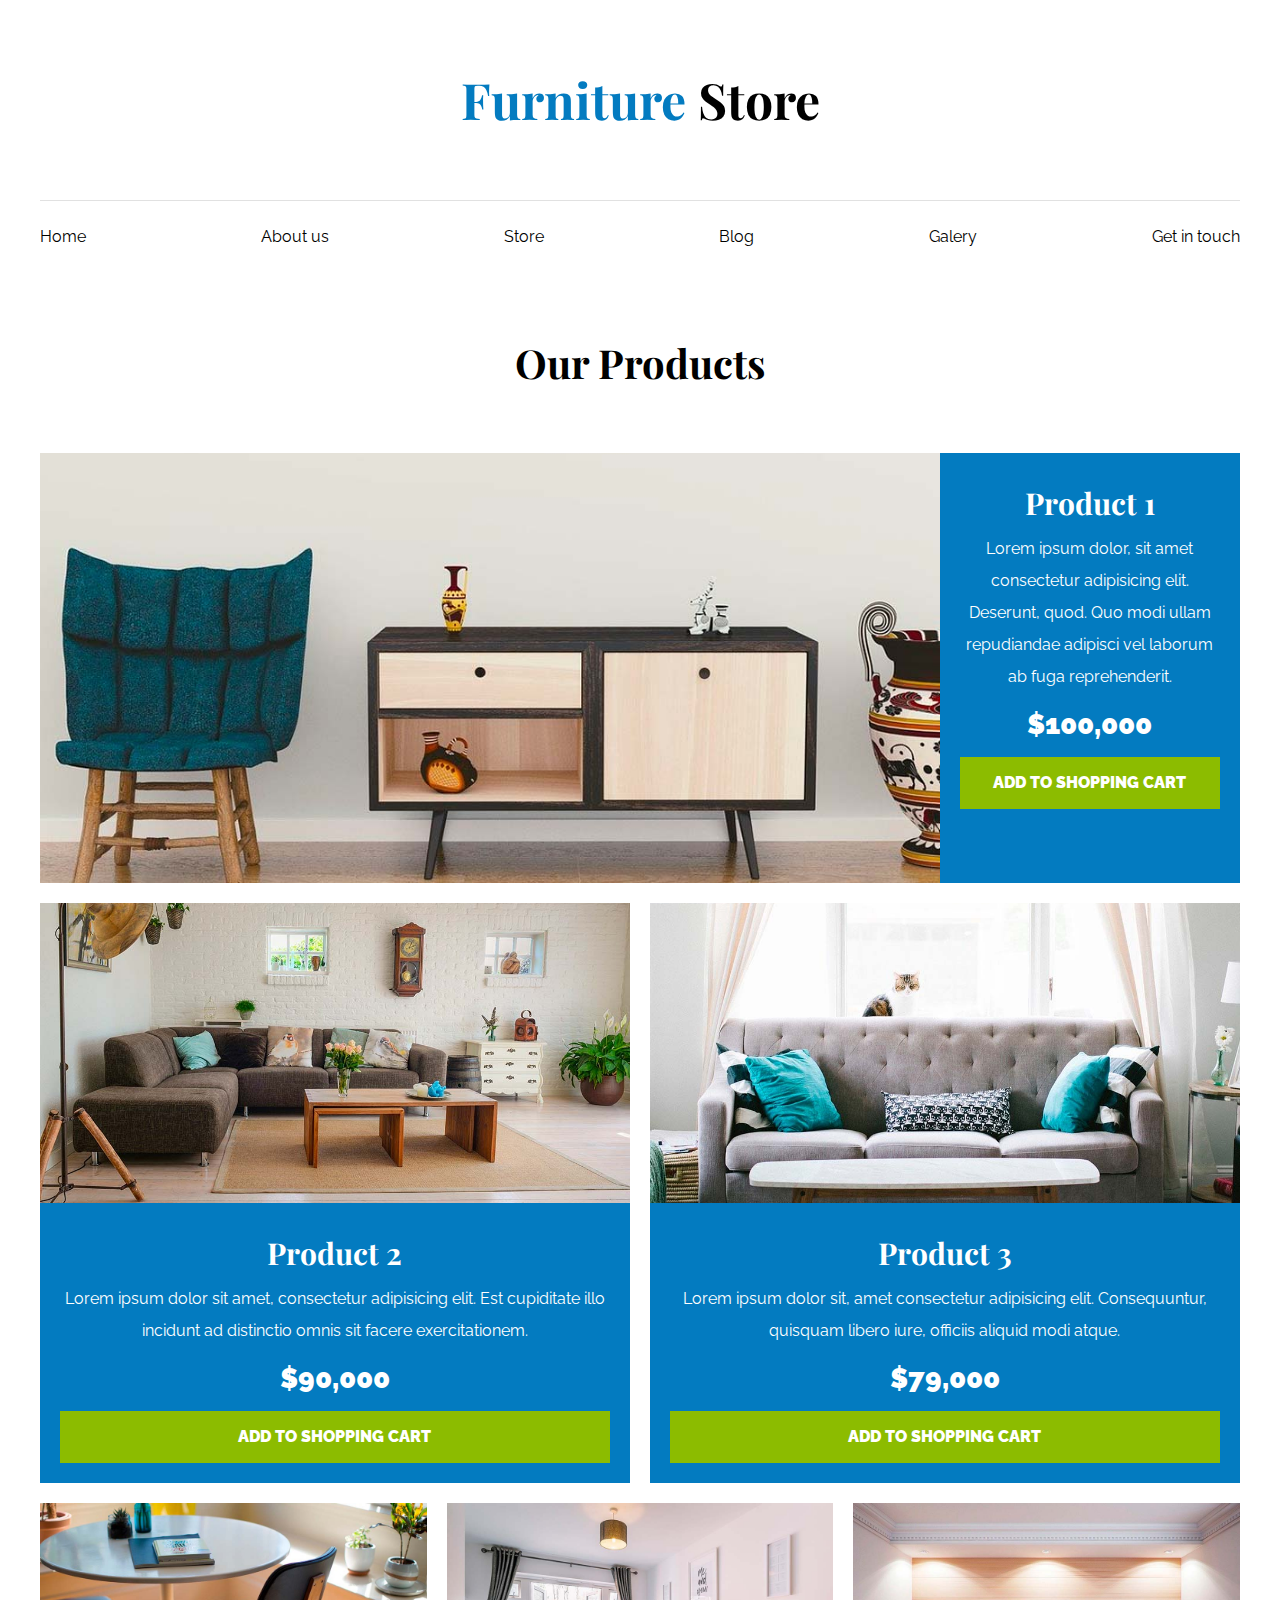
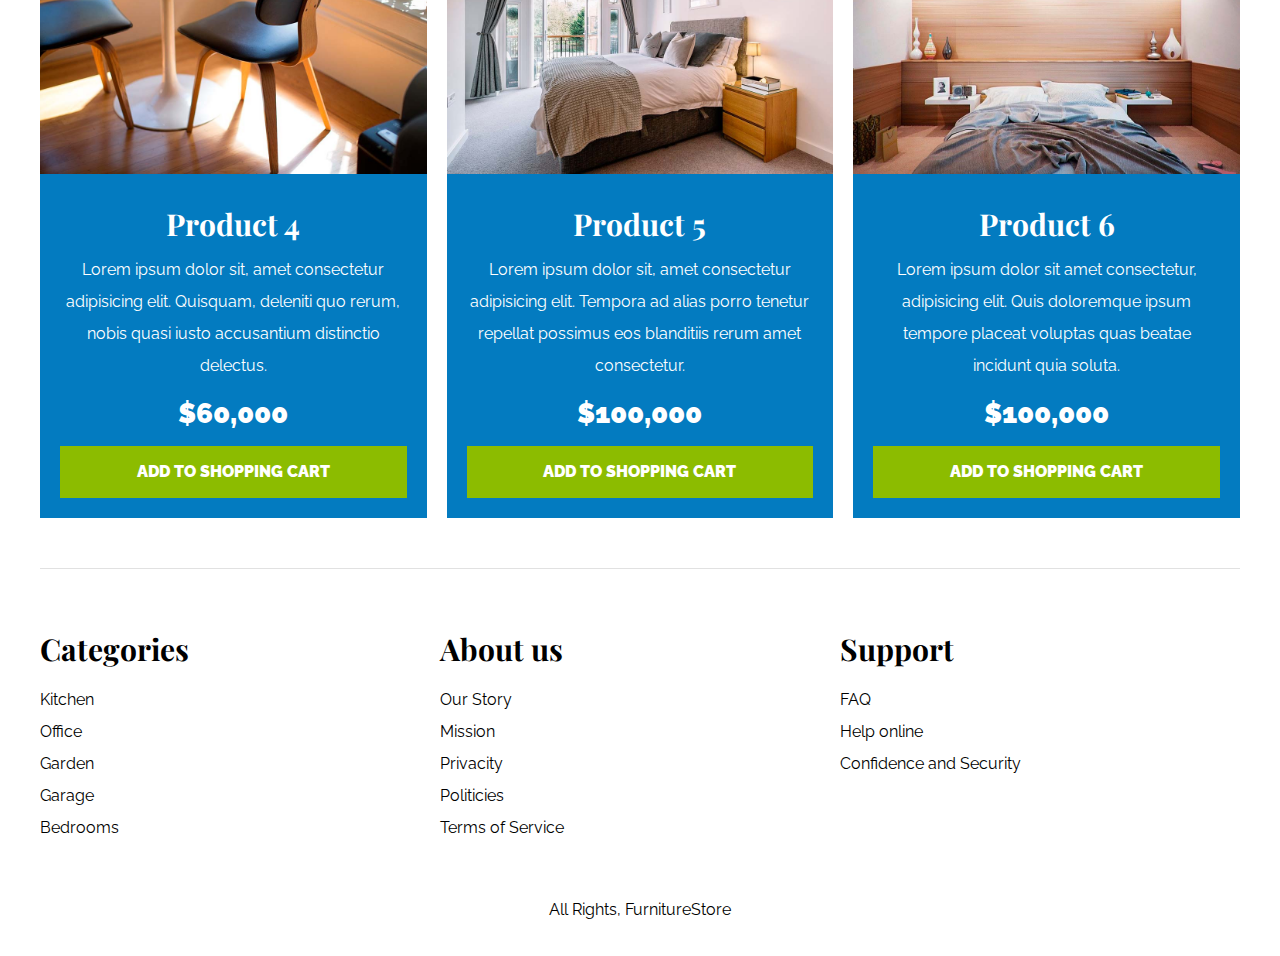
<file: store.html>
<!DOCTYPE html>
<html lang="en">

<head>
    <meta charset="UTF-8" />
    <meta name="viewport" content="width=device-width, initial-scale=1.0" />
    <link rel="preconnect" href="https://fonts.googleapis.com">
    <link rel="preconnect" href="https://fonts.gstatic.com" crossorigin>
    <link
        href="https://fonts.googleapis.com/css2?family=Playfair+Display:ital,wght@0,400..900;1,400..900&family=Raleway:ital,wght@0,100..900;1,100..900&display=swap"
        rel="stylesheet">
    <link rel="stylesheet" href="style.css">
    <title>Furniture Store - Store</title>
</head>

<body>
    <header>
        <h1 class="site-name"><span>Furniture</span> Store</h1>
    </header>

    <div class="container container-main-nav">
        <nav class="main-nav">
            <a class="link" href="index.html">Home</a>
            <a class="link" href="about_us.html">About us</a>
            <a class="link" href="store.html">Store</a>
            <a class="link" href="blog.html">Blog</a>
            <a class="link" href="galery.html">Galery</a>
            <a class="link" href="get_in_touch.html">Get in touch</a>
        </nav>
    </div>

    <main class="main-content container">
        <h2 class="text-center">Our Products</h2>
        <div class="products-list">
            <div class="product">
                <img src="img/product1.jpg" alt="product1">
                <div class="product-text">
                    <h3>Product 1</h3>
                    <p>Lorem ipsum dolor, sit amet consectetur adipisicing elit. Deserunt, quod. Quo modi ullam
                        repudiandae adipisci vel laborum ab fuga reprehenderit.</p>
                    <p class="price">$100,000</p>
                    <a class="btn" href="#">Add to Shopping Cart</a>
                </div>
            </div>
            <div class="product">
                <img src="img/product2.jpg" alt="product2">
                <div class="product-text">
                    <h3>Product 2</h3>
                    <p>Lorem ipsum dolor sit amet, consectetur adipisicing elit. Est cupiditate illo incidunt ad
                        distinctio omnis sit facere exercitationem.</p>
                    <p class="price">$90,000</p>
                    <a class="btn" href="#">Add to Shopping Cart</a>
                </div>
            </div>
            <div class="product">
                <img src="img/product3.jpg" alt="product3">
                <div class="product-text">
                    <h3>Product 3</h3>
                    <p>Lorem ipsum dolor sit, amet consectetur adipisicing elit. Consequuntur, quisquam libero iure,
                        officiis aliquid modi atque.</p>
                    <p class="price">$79,000</p>
                    <a class="btn" href="#">Add to Shopping Cart</a>
                </div>
            </div>
            <div class="product">
                <img src="img/product4.jpg" alt="product4">
                <div class="product-text">
                    <h3>Product 4</h3>
                    <p>Lorem ipsum dolor sit, amet consectetur adipisicing elit. Quisquam, deleniti quo rerum, nobis
                        quasi iusto accusantium distinctio delectus.</p>
                    <p class="price">$60,000</p>
                    <a class="btn" href="#">Add to Shopping Cart</a>
                </div>
            </div>
            <div class="product">
                <img src="img/product5.jpg" alt="product4">
                <div class="product-text">
                    <h3>Product 5</h3>
                    <p>Lorem ipsum dolor sit, amet consectetur adipisicing elit. Tempora ad alias porro tenetur repellat
                        possimus eos blanditiis rerum amet consectetur.</p>
                    <p class="price">$100,000</p>
                    <a class="btn" href="#">Add to Shopping Cart</a>
                </div>
            </div>
            <div class="product">
                <img src="img/product6.jpg" alt="product6">
                <div class="product-text">
                    <h3>Product 6</h3>
                    <p>Lorem ipsum dolor sit amet consectetur, adipisicing elit. Quis doloremque ipsum tempore placeat
                        voluptas quas beatae incidunt quia soluta.</p>
                    <p class="price">$100,000</p>
                    <a class="btn" href="#">Add to Shopping Cart</a>
                </div>
            </div>
        </div>
    </main>

    <footer class="site-footer container">
        <div class="grid-footer container">
            <div>
                <h3>Categories</h3>
                <nav class="footer-menu">
                    <a href="#">Kitchen</a>
                    <a href="#">Office</a>
                    <a href="#">Garden</a>
                    <a href="#">Garage</a>
                    <a href="#">Bedrooms</a>
                </nav>
            </div>
            <div>
                <h3>About us</h3>
                <nav class="footer-menu">
                    <a href="#">Our Story</a>
                    <a href="#">Mission</a>
                    <a href="#">Privacity</a>
                    <a href="#">Politicies</a>
                    <a href="#">Terms of Service</a>
                </nav>
            </div>
            <div>
                <h3>Support</h3>
                <nav class="footer-menu">
                    <a href="#">FAQ</a>
                    <a href="#">Help online</a>
                    <a href="#">Confidence and Security</a>
                </nav>
            </div>
        </div>

        <p class="copyright">All Rights, FurnitureStore</p>
    </footer>

</body>

</html>
</file>
<file: style.css>
html {
    box-sizing: border-box;
    font-size: 62.5%;
}

*,
*::before,
*::after {
    margin: 0px;
    padding: 0px;
    box-sizing: inherit;
}

body {
    font-family: "Raleway", sans-serif;
    font-optical-sizing: auto;
    font-style: normal;
    font-size: 1.6rem;
    line-height: 2;
}

/* Utilities */
.text-center {
    text-align: center;
}

.max-width-30 {
    max-width: 30rem;
}

/* Globals */
h1,
h2,
h3 {
    font-family: "Playfair Display", sans-serif;
    font-optical-sizing: auto;
    font-style: normal;
    margin: 0 0 5rem 0;
}

h1 {
    font-size: 5rem;
}

h2 {
    font-size: 4rem;
}

h3 {
    font-size: 3rem;
}

a {
    text-decoration: none;
    color: #000;
}

img {
    max-width: 100%;
    display: block;
}

.btn {
    background-color: #8cbc00;
    display: block;
    color: #fff;
    text-transform: uppercase;
    font-weight: 900;
    padding: 1rem;
    transition: background-color 0.3s ease-out;
    border: none;
}

.btn:hover {
    background-color: #769c02;
    cursor: pointer;
}

/* Heaeders and Navigation */
.site-name {
    margin-top: 5rem;
    text-align: center;
}

.site-name span {
    color: #037bc0;
}

.container {
    max-width: 120rem;
    margin: 0 auto;
}

.container-main-nav {
    border-top: 0.1rem solid #e1e1e1;
}

.main-nav {
    display: flex;
    justify-content: space-between;
    padding: 2rem 0px;
}

.hero {
    background-image: url(../img/main.jpg);
    background-repeat: no-repeat;
    background-position: center center;
    background-size: cover;
    height: 55rem;
}

/* Category */
.categories {
    padding-top: 5rem;
}

.categories h2 {
    text-align: center;
}

.category a {
    display: block;
    text-align: center;
    padding: 2rem;
    font-size: 2rem;
}

.category a:hover {
    background-color: #037bc0;
    color: #fff;
    border-bottom-left-radius: 1rem;
    border-bottom-right-radius: 1rem;
}

.category-list {
    display: grid;
    grid-template-columns: repeat(3, 1fr);
    gap: 2rem;
}

/* About us */
.about-us {
    margin-top: 3rem;
    padding: 10rem 0;
    background-image: linear-gradient(to right, transparent 50%, #037bc0 50%),
        url("../img/about_us.jpg");
    background-position: left center;
    background-repeat: no-repeat;
    background-size: 100%, 100rem;
}

.about-us-grid {
    display: grid;
    grid-template-columns: repeat(2, 1fr);
    column-gap: 4rem;
}

.about-us-content {
    color: #fff;
    grid-column: 2/3;
}

/* Main Products */
.main-content {
    padding-top: 5rem;
}

.product {
    background-color: #037bc0;
}

.products-list {
    display: grid;
    grid-template-columns: repeat(6, 1fr);
    gap: 2rem;
}

.product:nth-child(1) {
    grid-column: 1/7;
    display: grid;
    grid-template-columns: 3fr 1fr;
}

.product:nth-child(1) img {
    height: 43rem;
    width: 100%;
    object-fit: cover;
}

.product:nth-child(2) {
    grid-column: 1/4;
}

.product:nth-child(2) img,
.product:nth-child(3) img {
    height: 30rem;
    width: 100%;
    object-fit: cover;
}

.product:nth-child(3) {
    grid-column: 4/7;
}

.product:nth-child(4) {
    grid-column: 1/3;
}

.product:nth-child(5) {
    grid-column: 3/5;
}

.product:nth-child(6) {
    grid-column: 5/7;
}

.product-text {
    text-align: center;
    color: #fff;
    padding: 2rem;
}

.product-text .price {
    font-size: 2.8rem;
    font-weight: 900;
}

.product-text h3 {
    margin: 0;
}

.product-text p {
    margin: 0 0 0.4rem 0;
}

/* Footer */
.site-footer {
    border-top: 1px solid #e1e1e1;
    margin-top: 5rem;
    padding-top: 5rem;
}

.site-footer h3 {
    margin-bottom: 0.5rem;
}

.grid-footer {
    display: grid;
    grid-template-columns: repeat(3, 1fr);
}

.footer-menu a {
    display: block;
}

.copyright {
    margin-top: 5rem;
    margin-bottom: 3rem;
    text-align: center;
}

.content-about-us {
    display: grid;
    grid-template-columns: 1fr 2fr;
    grid-template-columns: repeat(auto-fit, minmax(25rem, 1fr));
    column-gap: 4rem;
}

.info-about-us {
    display: flex;
    flex-direction: column;
    justify-content: space-evenly;
}

/* Blog */
.blog-container {
    display: grid;
    grid-template-columns: 2fr 1fr;
    column-gap: 4rem;
}

.entry {
    border-bottom: 2px solid #e1e1e1;
    padding-bottom: 4rem;
    margin-bottom: 2rem;
}

.entry:last-of-type {
    border: none;
}

.blog-entry p {
    margin-bottom: 1rem;
}

.meta-entry {
    display: flex;
    justify-content: space-between;
    margin: 2rem 0;
}

.meta-entry p {
    font-weight: 900;
    color: #000;
}

.meta-entry span {
    color: #037bc0;
}

aside ul {
    margin-left: 4rem;
}

.entry-blog-content {
    width: 60rem;
    margin: 0 auto;
}

/* Galery */

.galery {
    list-style: none;
    padding: 0;
    margin: 0;
    display: grid;
    grid-template-columns: repeat(3, 1fr);
    gap: 2rem;
}

.galery img {
    width: 40rem;
    height: 40rem;
    object-fit: cover;
}

/* Form */
.form {
    max-width: 60rem;
    margin: 0 auto;
}

.form fieldset {
    border: 1px solid #000;
    margin-bottom: 2rem;
    padding: 2rem;
}

.form legend {
    background-color: #005485;
    text-align: center;
    width: 100%;
    color: #fff;
    text-transform: uppercase;
    font-weight: 900;
    padding: 1rem;
    margin-bottom: 2.5rem;
}

.field {
    display: flex;
    margin-bottom: 2rem;
}

.field label {
    flex-basis: 13rem;
}

.field input:not([type="radio"]),
textarea,
select {
    flex: 1;
    border: 1px solid #e1e1e1;
    padding: 1rem;
}
</file>
